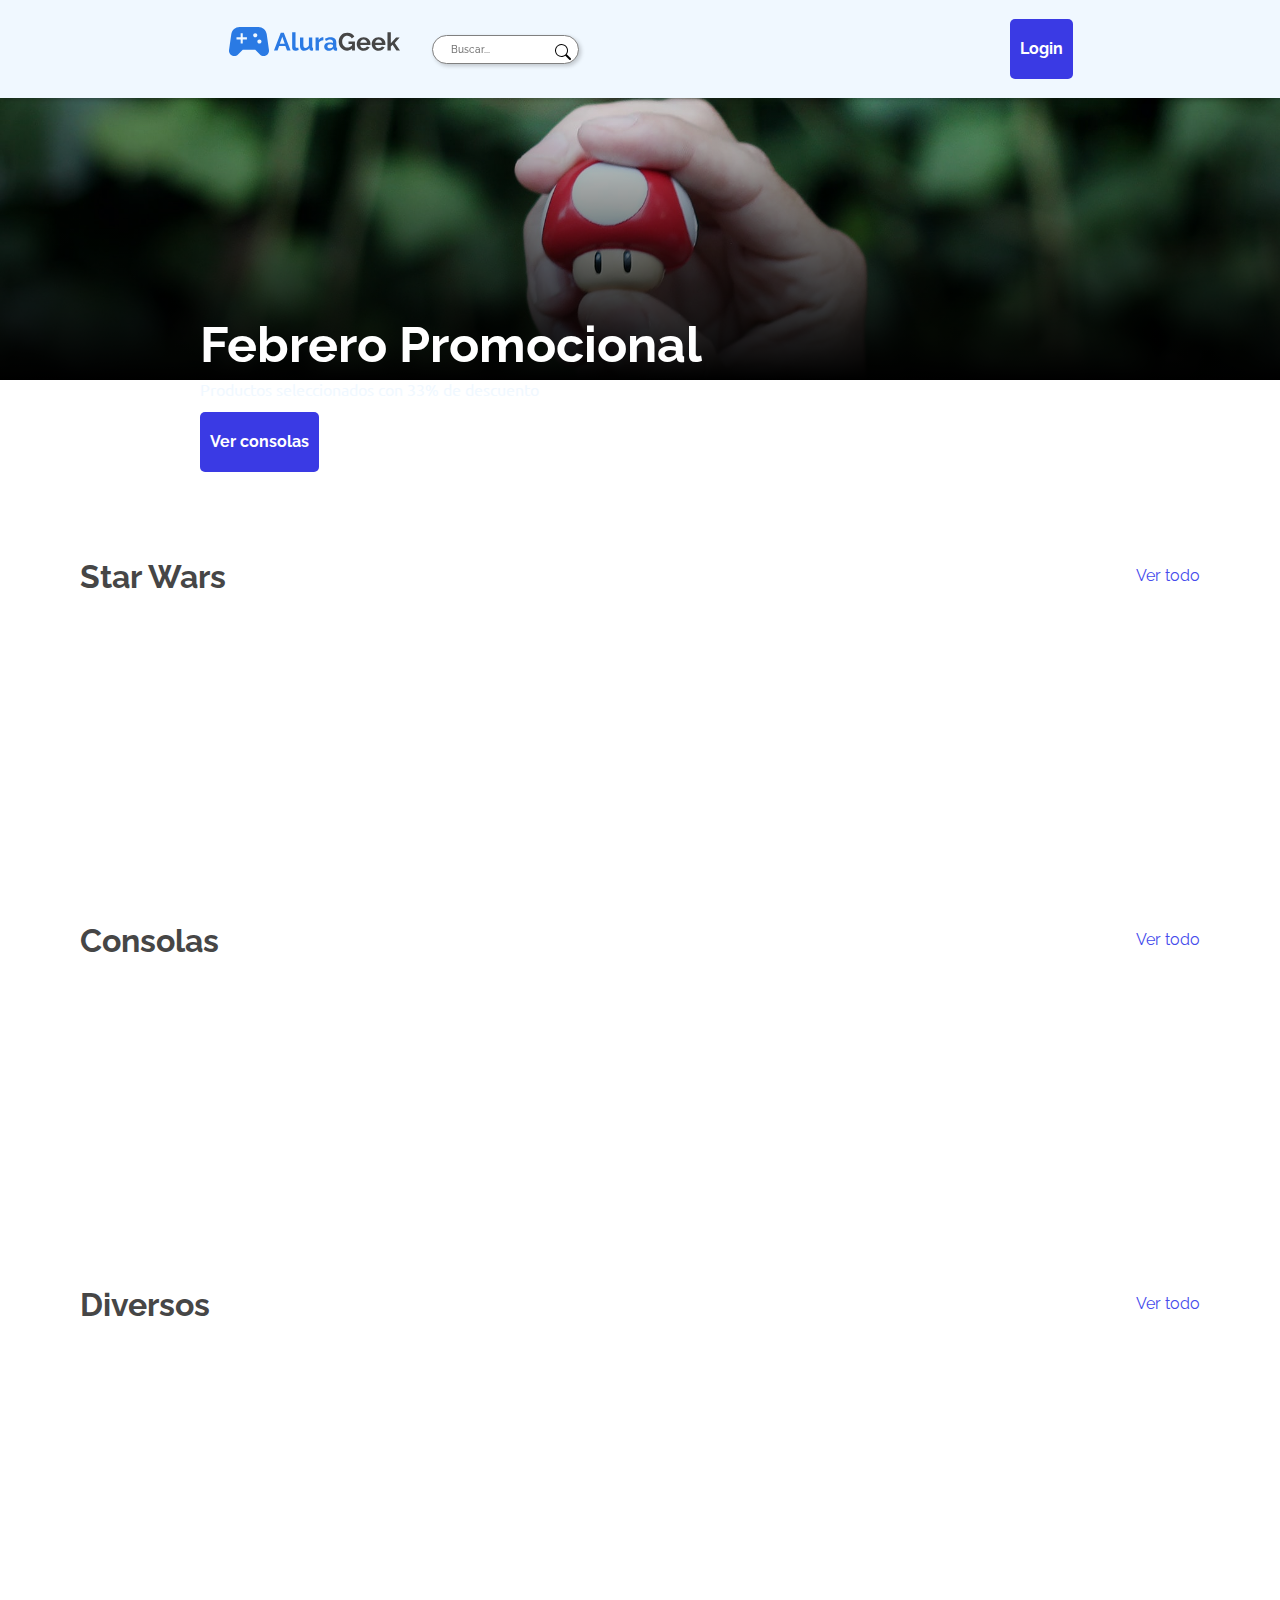
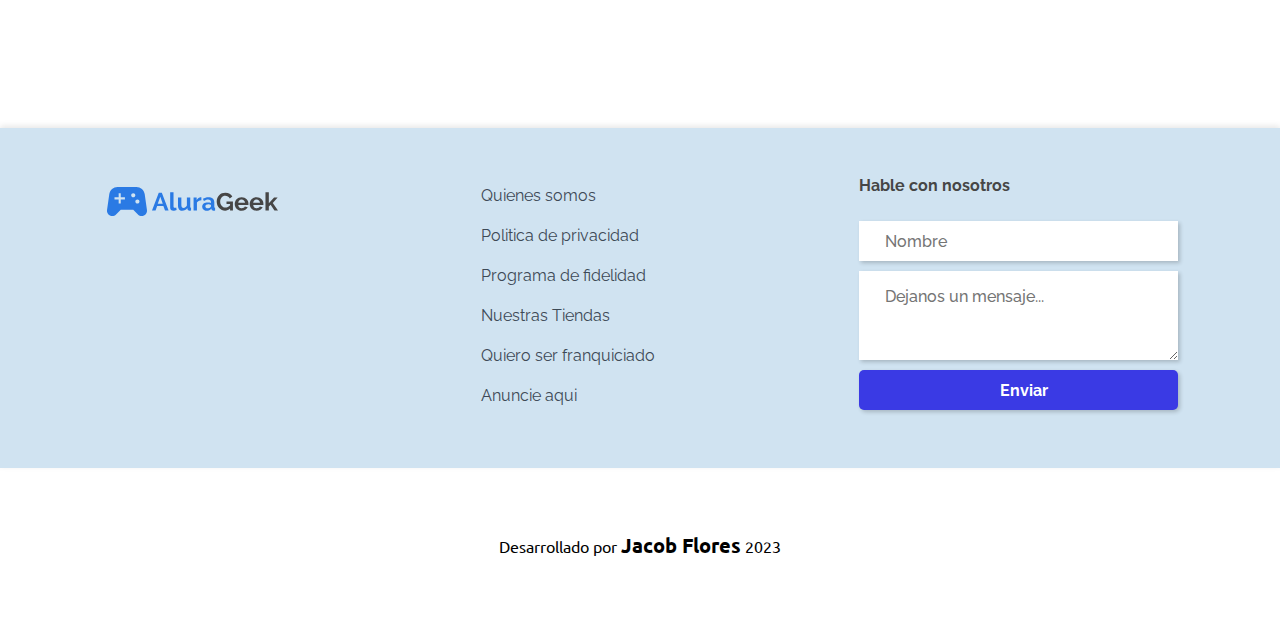
<file: index.html>
<!DOCTYPE html>
<html lang="en">

<head>
    <meta charset="UTF-8">
    <meta name="viewport" content="width=device-width, initial-scale=1.0">
    <link rel="stylesheet" href="/assets/css/styles.css">
    <link rel="stylesheet" href="/assets/css/header.css">
    <link rel="stylesheet" href="/assets/css/footer.css">
    <link rel="preconnect" href="https://fonts.googleapis.com">
    <link rel="preconnect" href="https://fonts.gstatic.com" crossorigin>
    <link
        href="https://fonts.googleapis.com/css2?family=Golos+Text&family=Kanit&family=Montserrat:wght@300;400;700&family=Open+Sans&family=PT+Sans:wght@400;700&family=Raleway:wght@400;700&family=Roboto:wght@900&family=Staatliches&family=Ubuntu:wght@400;700&display=swap"
        rel="stylesheet">
    <link rel="stylesheet" href="https://cdn.jsdelivr.net/npm/bootstrap-icons@1.10.5/font/bootstrap-icons.css">
    <title>Document</title>
</head>

<body>
    <header class="header">
        <div class="header__seccion--uno">
            <div class="header__logo">
                <a href="/index.html"><img class="logo__imagen" src="/assets/images/logo.svg" alt=""></a>
                <form class="logo__form" action="https://www.ejemplo.com/buscar" method="GET">
                    <div class="input__contenedor">
                        <input class="logo__form--input" type="text" name="query" placeholder="Buscar..." data-buscador>
                        <i class="bi bi-search icon"></i>
                    </div>
                </form>
            </div>

            <div>
                <a class="header__login boton" href="/views/login.html">Login</a>
            </div>
        </div>
        <div class="header__seccion--dos">
            <div class="banner"></div>
            <div class="header__titulo">
                <h1 class="titulo">Febrero Promocional</h1>
                <p class="texto">Productos seleccionados con 33% de descuento</p>
                <a class="boton" href="#consolas">Ver consolas</a>
            </div>
        </div>
    </header>

    <main>

        <section class="seccion__uno">
            <div class="categoria__contenedor">
                <div class="categoria__head">
                    <h2>Star Wars</h2>
                    <a href="/views/todo-productos.html">Ver todo</a>
                </div>
                <div class="contenedor__producto" data-star-wars></div>
            </div>
            <div id="consolas" class="categoria__contenedor">
                <div class="categoria__head">
                    <h2>Consolas</h2>
                    <a href="/views/todo-productos.html">Ver todo</a>
                </div>
                <div class="contenedor__producto" data-consolas></div>
            </div>
            <div class="categoria__contenedor">
                <div class="categoria__head">
                    <h2>Diversos</h2>
                    <a href="/views/todo-productos.html">Ver todo</a>
                </div>
                <div class="contenedor__producto" data-diversos></div>
            </div>
        </section>
    </main>
    <footer class="footer">
        <div>
            <div class="header__logo">
                <img src="/assets/images/logo.svg" alt="">
            </div>
        </div>
        <div class="footer__diccionario">
            <a href="#">Quienes somos</a>
            <a href="">Politica de privacidad</a>
            <a href="">Programa de fidelidad</a>
            <a href="">Nuestras Tiendas</a>
            <a href="">Quiero ser franquiciado</a>
            <a href="">Anuncie aqui</a>
        </div>
        <div class="footer__contacto">
            <form class="footer__formulario">
                <fieldset class="footer__formulario--fieldset">
                    <legend>Hable con nosotros</legend>
                    <input type="text" name="nombre" id="nombre" placeholder="Nombre">
                    <textarea name="mensaje" id="mensaje" cols="30" rows="3"
                        placeholder="Dejanos un mensaje..."></textarea>
                    <input class="boton" type="submit" value="Enviar">
                </fieldset>
            </form>
        </div>

        
    </footer>
<div class="biografia">Desarrollado por <span>Jacob Flores</span> 2023 </div>
    <script type="module" src="/services/client-services.js"></script>
    <script type="module" src="/controllers/cliente-controller.js"></script>
    <script type="module" src="/controllers/crear-producto-controller.js"></script>
    <script type="module" src="/controllers/busqueda.js"></script>
</body>
</file>
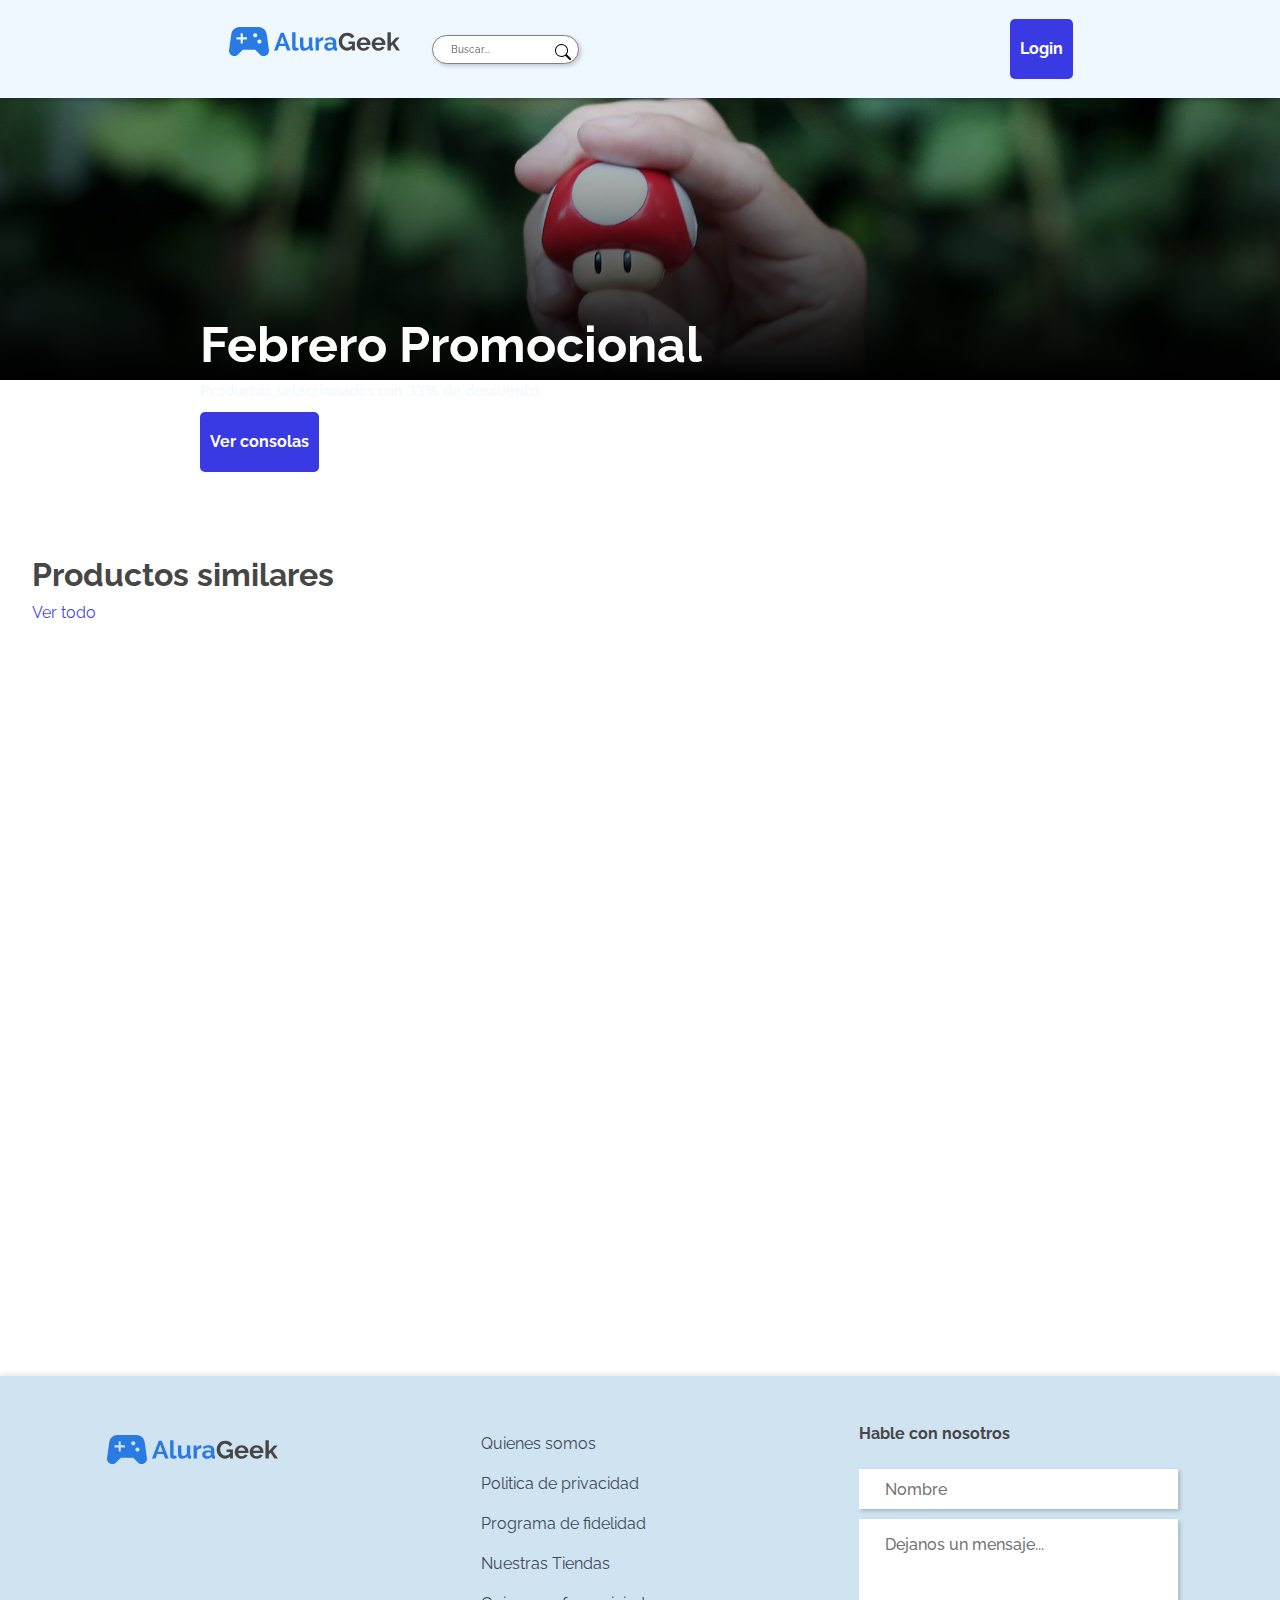
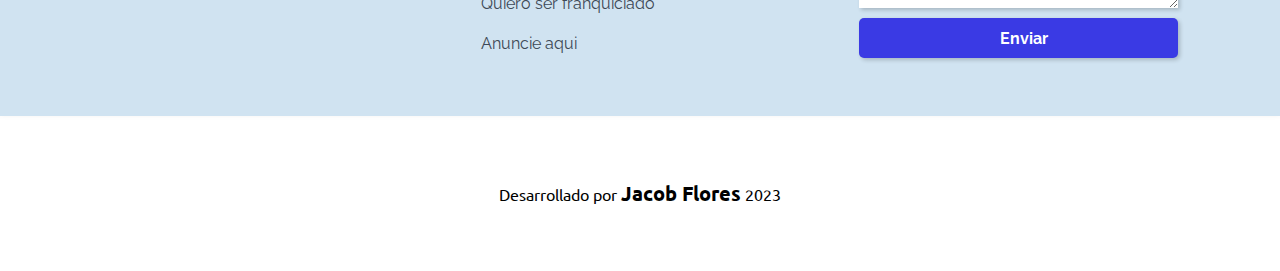
<file: views/detalles-producto.html>
<!DOCTYPE html>
<html lang="en">

<head>
    <meta charset="UTF-8">
    <meta name="viewport" content="width=device-width, initial-scale=1.0">
    <link rel="stylesheet" href="/assets/css/styles.css">
    <link rel="stylesheet" href="/assets/css/header.css">
    <link rel="stylesheet" href="/assets/css/footer.css">
    <link rel="preconnect" href="https://fonts.googleapis.com">
    <link rel="preconnect" href="https://fonts.gstatic.com" crossorigin>
    <link
        href="https://fonts.googleapis.com/css2?family=Golos+Text&family=Kanit&family=Montserrat:wght@300;400;700&family=Open+Sans&family=PT+Sans:wght@400;700&family=Raleway:wght@400;700&family=Roboto:wght@900&family=Staatliches&family=Ubuntu:wght@400;700&display=swap"
        rel="stylesheet">
    <link rel="stylesheet" href="https://cdn.jsdelivr.net/npm/bootstrap-icons@1.10.5/font/bootstrap-icons.css">
    <title>Document</title>
</head>

<body>
    <header class="header">
        <div class="header__seccion--uno">
            <div class="header__logo">
                <a href="/index.html"><img class="logo__imagen" src="/assets/images/logo.svg" alt=""></a>
                <form class="logo__form" action="https://www.ejemplo.com/buscar" method="GET">
                    <div class="input__contenedor">
                        <input class="logo__form--input" type="text" name="query" placeholder="Buscar..." data-buscador>
                        <i class="bi bi-search icon"></i>
                    </div>
                </form>
            </div>

            <div>
                <a class="header__login boton" href="/views/login.html">Login</a>
            </div>
        </div>
        <div class="header__seccion--dos">
            <div class="banner"></div>
            <div class="header__titulo">
                <h1 class="titulo">Febrero Promocional</h1>
                <p class="texto">Productos seleccionados con 33% de descuento</p>
                <a class="boton" href="#consolas">Ver consolas</a>
            </div>
        </div>
    </header>

    <main>

        <!--DETALLES DEL PRODUCTO -->
        <section>

            <div class="detalle__producto" data-detalle-producto>

            </div>
        </section>

        <!--PRODUCTOS SIMILARES-->
        <section>
            <div class="starwars__contenedor">
                <div class="starwars__head">
                    <h2>Productos similares</h2>
                    <a href="/views/todo-productos.html">Ver todo</a>
                </div>
                <div class="contenedor__producto" data-productos-similares></div>
            </div>
        </section>
    </main>
    <footer class="footer">
        <div>
            <div class="header__logo">
                <img src="/assets/images/logo.svg" alt="">
            </div>
        </div>
        <div class="footer__diccionario">
            <a href="#">Quienes somos</a>
            <a href="">Politica de privacidad</a>
            <a href="">Programa de fidelidad</a>
            <a href="">Nuestras Tiendas</a>
            <a href="">Quiero ser franquiciado</a>
            <a href="">Anuncie aqui</a>
        </div>
        <div class="footer__contacto">
            <form class="footer__formulario">
                <fieldset class="footer__formulario--fieldset">
                    <legend>Hable con nosotros</legend>
                    <input type="text" name="nombre" id="nombre" placeholder="Nombre">
                    <textarea name="mensaje" id="mensaje" cols="30" rows="3"
                        placeholder="Dejanos un mensaje..."></textarea>
                    <input class="boton" type="submit" value="Enviar">
                </fieldset>
            </form>
        </div>
    </footer>
    <div class="biografia">Desarrollado por <span>Jacob Flores</span> 2023 </div>
    <script type="module" src="/services/client-services.js"></script>
    <script type="module" src="/controllers/cliente-controller.js"></script>
    <script type="module" src="/controllers/detalle-producto.js"></script>

</body>
</file>
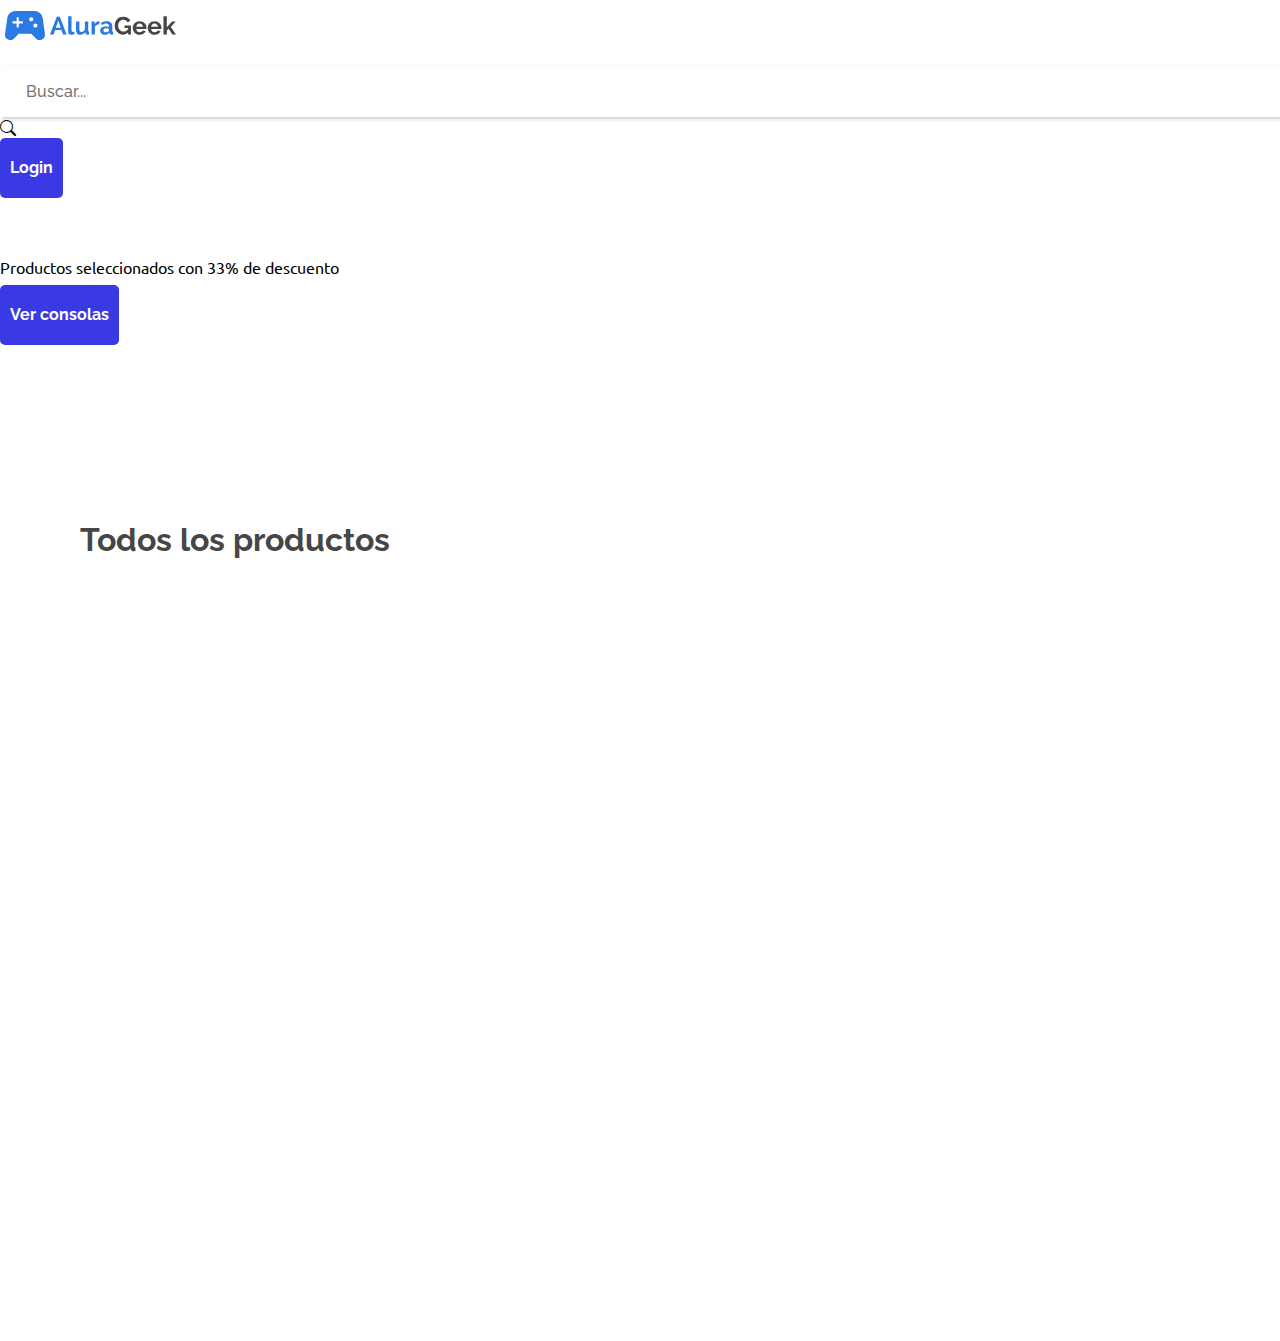
<file: views/todo-productos.html>
<!DOCTYPE html>
<html lang="en">
    

<head>
    <meta charset="UTF-8">
    <meta name="viewport" content="width=device-width, initial-scale=1.0">
    <link rel="stylesheet" href="/assets/css/styles.css">
    <link rel="preconnect" href="https://fonts.googleapis.com">
    <link rel="preconnect" href="https://fonts.gstatic.com" crossorigin>
    <link
        href="https://fonts.googleapis.com/css2?family=Golos+Text&family=Kanit&family=Montserrat:wght@300;400;700&family=Open+Sans&family=PT+Sans:wght@400;700&family=Raleway:wght@400;700&family=Roboto:wght@900&family=Staatliches&family=Ubuntu:wght@400;700&display=swap"
        rel="stylesheet">
    <link rel="stylesheet" href="https://cdn.jsdelivr.et/npm/bootstrap-icons@1.10.5/font/bootstrap-icons.css">
    <title>Document</title>
</head>

<body>
    <header class="header">
        <div class="header__seccion--uno">
            <div class="header__logo">
                <a href="/index.html"><img class="logo__imagen" src="/assets/images/logo.svg" alt=""></a>
                <form class="logo__form" action="https://www.ejemplo.com/buscar" method="GET">
                    <div class="input__contenedor">
                        <input class="logo__form--input" type="text" name="query" placeholder="Buscar..." data-buscador>
                        <i class="bi bi-search icon"></i>
                    </div>
                </form>
            </div>

            <div>
                <a class="header__login boton" href="/views/login.html">Login</a>
            </div>
        </div>
        <div class="header__seccion--dos">
            <div class="banner"></div>
            <div class="header__titulo">
                <h1 class="titulo">Febrero Promocional</h1>
                <p class="texto">Productos seleccionados con 33% de descuento</p>
                <a class="boton" href="#consolas">Ver consolas</a>
            </div>
        </div>
    </header>

    <main>

        <section class="seccion__uno">
            <div class="starwars__contenedor">
                <div class="categoria__head">
                    <h2>Todos los productos</h2>
                </div>
                <div class="contenedor__producto" data-todos-productos>

                </div>
            </div>

        </section>
    </main>
    <!-- <footer class="footer">
        <div>
            <div class="header__logo">
                <img src="/assets/images/logo.svg" alt="">
            </div>
        </div>
        <div class="footer__diccionario">
            <a href="#">Quienes somos</a>
            <a href="">Politica de privacidad</a>
            <a href="">Programa de fidelidad</a>
            <a href="">Nuestras Tiendas</a>
            <a href="">Quiero ser franquiciado</a>
            <a href="">Anuncie aqui</a>
        </div>
        <div class="footer__contacto">
            <form class="footer__formulario">
                <fieldset class="footer__formulario--fieldset">
                    <legend>Hable con nosotros</legend>
                    <input type="text" name="nombre" id="nombre" placeholder="Nombre">
                    <textarea name="mensaje" id="mensaje" cols="30" rows="3"
                        placeholder="Dejanos un mensaje..."></textarea>
                    <input class="boton" type="submit" value="Enviar">
                </fieldset>
            </form>
        </div>
    </footer> -->
    
    <script type="module" src="/controllers/todo-productos.js"></script>
    <script type="module" src="/services/client-services.js"></script>
    <script type="module" src="/controllers/cliente-controller.js"></script>
    <script type="module" src="/controllers/crear-producto-controller.js"></script>
    <script type="module" src="/controllers/busqueda.js"></script>
</body>

</html>
</file>
<file: assets/css/styles.css>
/* -------GLOBALES------- */


* {
    margin: 0;
    padding: 0;
    box-sizing: border-box;
}

body {
    font-family: 'Ubuntu', sans-serif;
    min-height: 100vh;
    height: 100vh;
    

}

main {
    margin-top: 6rem;
    min-height: 100vh;
    height: auto;
    padding: 2rem;

}

h1 {
    color: var(--preto-branco, #FFF);
    font-family: Raleway;
    font-size: 50px;
    font-style: normal;
    font-weight: 700;
    line-height: normal;
}

h2 {

    color: var(--preto-100, #464646);
    font-family: Raleway;
    font-size: 32px;
    font-style: normal;
    font-weight: 700;
    line-height: normal;
}

h3 {
    color: var(--preto-100, #464646);
    font-family: Raleway;
    font-size: 14px;
    font-style: normal;
    font-weight: 500;
    line-height: normal;
}

span{
    font-size: 20px;
    font-weight: 700;
}
fieldset {
    border: none;
    font-weight: bold;
    font-size: 20px;

}

legend {
    margin-bottom: 1rem;
    color: var(--preto-100, #464646);
    font-family: Raleway;
    font-size: 16px;
    font-style: normal;
    font-weight: 700;
    line-height: normal;
}

fieldset input {
    margin: 10px 0;
    width: 100%;
    height: 40px;
    text-align: left;
    text-indent: 10px;
}

fieldset a {
    margin-top: 2rem;
}

input {
    color: var(--preto-100, #464646);
    font-family: Raleway;
    font-size: 16px;
    font-style: normal;
    font-weight: 500;
    line-height: normal;
    border: none;
    text-indent: 10px;
    padding: 1rem;
    color: grey;
    box-shadow: 2px 2px 4px rgba(0, 0, 0, 0.2);
    width: 100%;
}


label {
    color: var(--preto-100, #464646);
    font-family: Raleway;
    font-size: 16px;
    font-style: normal;
    font-weight: 500;
    line-height: normal;
    position: absolute;
    top: 0;
    left: 0;
    transition: all 0.3s;
    pointer-events: none;
}

input:focus~label,
input:valid~label {
    top: -20px;
    font-size: 14px;
    color: #999;
}

input:focus {
    outline: none;
}

button {
    display: block;
    width: 100%;
    padding: 10px;
    background: rgb(58, 58, 228);
    color: #fff;
    border: none;
    cursor: pointer;
}

textarea {
    color: var(--preto-100, #464646);
    font-family: Raleway;
    font-size: 16px;
    font-style: normal;
    font-weight: 500;
    line-height: normal;
    text-indent: 10px;
    padding: 1rem;
    color: grey;
    box-shadow: 2px 2px 4px rgba(0, 0, 0, 0.2);
    border: none;

}

textarea:focus {
    outline: none;
}

a {
    background-color: transparent;
    text-decoration: none;
    color: var(--preto-100, #464646);
    font-family: Raleway;
    font-size: 16px;
    font-style: normal;
    font-weight: 400;
    line-height: 40px;
    color: #444aec;
}

a:visited {

    /* o cualquier otro valor que desees */
    text-decoration: none;
    /* opcional: quitar la subrayado del enlace visitado */
}


select {
    padding: 8px;
    font-size: 16px;
    border: 1px solid #ccc;
    border-radius: 4px;
    width: 200px;
}

/* Estilo cuando está desplegado */
select:focus {
    outline: none;
    border-color: #5ccdfe;
    box-shadow: 0 0 0 2px rgba(74, 149, 248, 0.3);
}

/* Estilo para las opciones */
select option {
    background-color: #fff;
    color: #000;
}

/* Estilo para la opción seleccionada */
select option:checked {
    background-color: #5ccdfe;
    color: #fff;
}

form {
    display: flex;
    flex-direction: column;
    justify-content: center;
    align-items: left;
}


.boton {

    font-weight: bold;
    background-color: rgb(58, 58, 228);
    border: none;
    color: white;
    padding: 10px 10px;
    text-align: center;
    text-decoration: none;
    display: inline-block;
    font-size: 16px;
    cursor: pointer;
    border-radius: 5px;
}


/* -----------------SECCION UNO ----------------- */

.seccion__uno {
    padding: 3rem;
    display: flex;
    flex-direction: column;


}

.seccion__uno>div {
    height: 300px;

}

.categoria__head {
    display: flex;
    justify-content: space-between;
    align-items: center;
    margin-bottom: 2rem;

}




/*------------------- PRODUCTO -------------------------*/

.producto__imagen {
    width: 200px;
    height: 200px;
    object-fit: cover;
}

.producto__imagen--detalle{
    width: 350px;
    height: 350px;
    object-fit: cover;
}

.items__lista {
    display: flex;
}


/* -----------LOGIN----------------- */




.login__form {
    width: 40%;
    margin: 0 auto;
    padding: 20px;

}

.login__form>h2 {
    text-align: center;
    margin-bottom: 3rem;
}

.form-group {
    position: relative;
    margin-bottom: 20px;
}

.producto__card,
p,
h3 {
    margin-bottom: .5rem;
}

.producto__card__imagen {
    height: 150px;
    width: 150px;
    background-position: center;
    background-size: cover;
    background-repeat: no-repeat;

}

.contenedor__producto {
    display: flex;
    gap: 2rem;
    flex-wrap: wrap;
}

/* .todos{
    display: flex;
    
} */

.categoria__contenedor {
    margin-bottom: 4rem;


}

.detalle__producto {
    display: flex;
    justify-content: space-between;
    margin-bottom: 3rem;
    gap: 2rem;
    
}

.detalles__info {
    display: flex;
    flex-direction: column;
    /* padding: 2rem; */
    line-height: 30px;
    width: 70%;

}

.producto__descripcion {
    word-wrap: break-word;
    overflow-wrap: break-word;
}

.boton-eliminar{
    padding-left: .55rem;
    padding-top: .6rem;
    padding-right: .8rem;
    transition: transform .2s; 
}

.boton-editar{
    padding-right: .7rem;
    padding-top: .55rem;
    transition: transform .2s; 
}

.boton-eliminar:hover{
    transform: scale(1.3); 
}

.boton-editar:hover{
    transform: scale(1.3); 
}
</file>
<file: assets/css/header.css>
/*--------- HEADER------------------------ */



.header__seccion--uno {
    display: flex;
    justify-content: space-around;
    align-items: center;
    background-color: aliceblue;
    box-shadow: 2px 2px 4px rgba(0, 0, 0, 0.2);
    z-index: 9;

    width: 100%;
    position: fixed;
    top: 0;
}

.header__seccion--dos {
    margin-top: 5rem;
}

.header__logo {
    display: flex;
    justify-content: space-between;
    align-items: center;
}

.logo__form--input {
    padding: .5rem;
    border-radius: 50px;
    border: 1px solid;
}

.logo__imagen,
.logo__form {
    padding: 1rem;
    margin: 0;
    justify-content: center;
    align-items: center;
}

.logo__form--input {
    font-size: 10px;
    align-items: center;
}

.input__contenedor {
    position: relative;
    display: inline-block;
}

.icon {
    position: absolute;
    top: 50%;
    right: 8px;
    transform: translateY(-50%);
    width: 16px;
    height: 16px;
}


.banner {
    background: linear-gradient(to bottom, rgba(0, 0, 0, 0), rgba(0, 0, 0, 1)), url('/assets/images/banner.jpg') no-repeat center center / cover;
    width: 100%;
    height: 300px;
}

.header__titulo {
    position: absolute;
    position: absolute;
    top: 35%;
    left: 200px;
    color: aliceblue;
    line-height: 30px;
}
</file>
<file: assets/css/footer.css>
/* -----------------FOOTER-------------- */

.footer {

    background-color: rgb(208, 227, 241);
    padding: 3rem 0;
    display: flex;
    justify-content: space-around;
    box-shadow: 0px -2px 6px rgba(0, 0, 0, 0.1);
}

.footer__diccionario {
    display: flex;
    flex-direction: column;
    line-height: 30px;
    font-size: 15px;
    font-weight: 400;

}


.footer__formulario--fieldset {
    display: flex;
    flex-direction: column;
}

.footer__diccionario>a {
    color: rgb(61, 73, 86);
}

.biografia{
    text-align: center;
    padding: 4rem;
}
</file>
